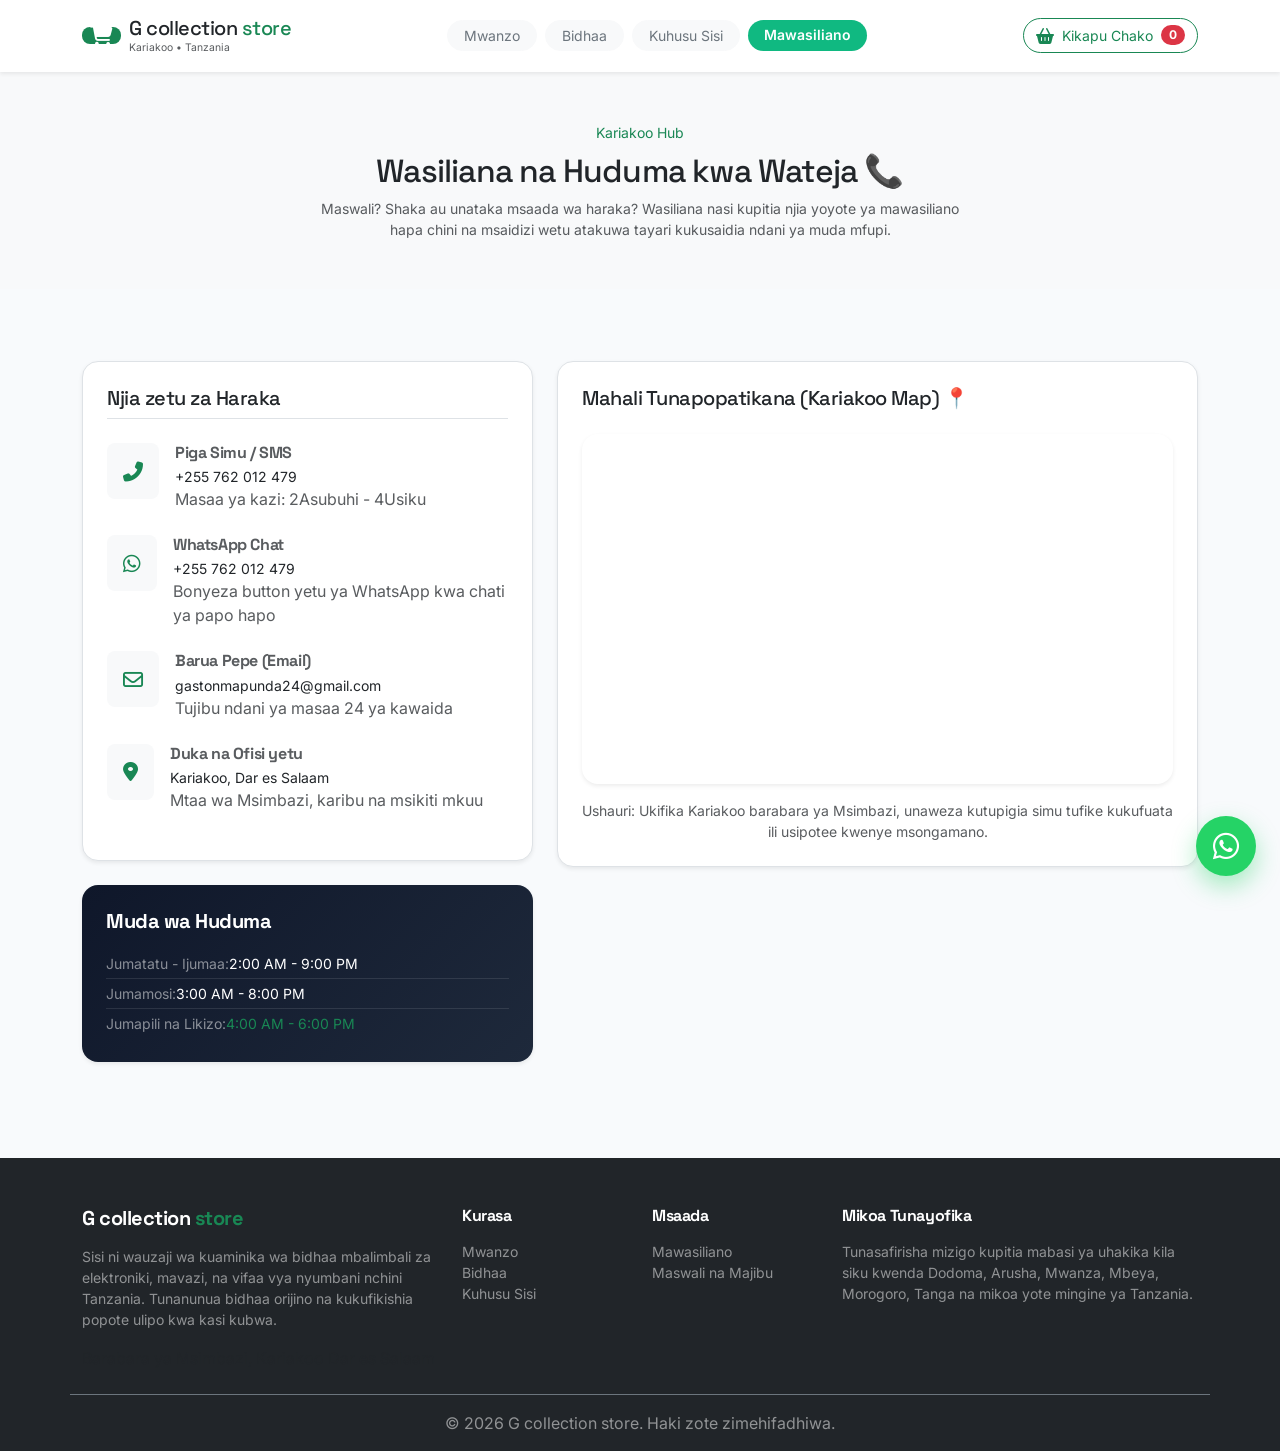
<file: static/contact.html>
<!DOCTYPE html>
<html lang="sw">
<head>
  <meta charset="UTF-8">
  <meta name="viewport" content="width=device-width, initial-scale=1.0">
  <title>G collection store - Mawasiliano (E-Commerce Tanzania)</title>
  <!-- Bootstrap 5 CSS -->
  <link href="https://cdn.jsdelivr.net/npm/bootstrap@5.3.0/dist/css/bootstrap.min.css" rel="stylesheet">
  <!-- Font Awesome Icons -->
  <link href="https://cdnjs.cloudflare.com/ajax/libs/font-awesome/6.4.0/css/all.min.css" rel="stylesheet">
  <!-- Custom Modern Style -->
  <link href="style.css" rel="stylesheet">
</head>
<body>

  <!-- Header / Navigation -->
  <header class="bg-white border-b border-light sticky-top shadow-sm py-3">
    <div class="container d-flex flex-wrap align-items-center justify-content-between gap-3">
      
      <!-- Brand Logo -->
      <a href="index.html" class="d-flex align-items-center gap-2 text-decoration-none">
        <div class="bg-success text-white rounded-3 p-2 d-flex align-items-center">
          <i class="fas fa-shopping-cart fa-lg"></i>
        </div>
        <div>
          <h2 class="h5 text-dark m-0 font-display">G collection <span class="text-success">store</span></h2>
          <span class="text-muted d-block uppercase tracking-wider" style="font-size: 0.65rem;">Kariakoo • Tanzania</span>
        </div>
      </a>

      <!-- Page Tabs Link Navigation (Desktop-only) -->
      <nav class="d-none d-lg-flex flex-wrap gap-2">
        <a href="index.html" class="btn btn-light btn-sm rounded-pill px-3 text-secondary">Mwanzo</a>
        <a href="products.html" class="btn btn-light btn-sm rounded-pill px-3 text-secondary">Bidhaa</a>
        <a href="about.html" class="btn btn-light btn-sm rounded-pill px-3 text-secondary">Kuhusu Sisi</a>
        <a href="contact.html" class="btn btn-emerald btn-sm rounded-pill px-3">Mawasiliano</a>
      </nav>

      <!-- Actions Block -->
      <div class="d-flex align-items-center gap-2">
        <!-- Basket Cart indicator -->
        <button class="btn btn-outline-success rounded-pill d-flex align-items-center gap-2 relative border-success" data-bs-toggle="offcanvas" data-bs-target="#cart-drawer">
          <i class="fas fa-shopping-basket"></i>
          <span class="small font-weight-bold d-none d-sm-inline">Kikapu Chako</span>
          <span id="cart-count-badge" class="badge bg-danger rounded-pill">0</span>
        </button>

        <!-- Mobile Menu Button -->
        <button class="btn btn-light rounded-pill d-lg-none border border-secondary border-opacity-30" data-bs-toggle="offcanvas" data-bs-target="#mobile-menu-drawer" aria-label="Fungua Menu">
          <i class="fas fa-bars"></i>
        </button>
      </div>

    </div>
  </header>

  <!-- Title Description -->
  <section class="bg-light py-5 border-bottom border-light">
    <div class="container text-center">
      <span class="text-success uppercase font-weight-bold small block">Kariakoo Hub</span>
      <h1 class="font-display font-weight-extrabold text-dark h2 my-2">Wasiliana na Huduma kwa Wateja 📞</h1>
      <p class="text-muted small mt-2 mb-0 mx-auto" style="max-width: 650px;">Maswali? Shaka au unataka msaada wa haraka? Wasiliana nasi kupitia njia yoyote ya mawasiliano hapa chini na msaidizi wetu atakuwa tayari kukusaidia ndani ya muda mfupi.</p>
    </div>
  </section>

  <!-- Split Grid content -->
  <main class="container py-5 my-4">
    <div class="row g-4 leading-relaxed">
      
      <!-- Contact Cards -->
      <div class="col-lg-5 text-start">
        <div class="bg-white p-4 rounded-4 border shadow-sm space-y-6">
          <h3 class="font-display h5 text-dark border-bottom pb-2">Njia zetu za Haraka</h3>

          <div class="d-flex align-items-start gap-3 my-4">
            <div class="bg-light text-success rounded-3 p-3"><i class="fas fa-phone-alt fa-lg"></i></div>
            <div>
              <h6 class="text-xs text-muted font-weight-bold uppercase mb-1">Piga Simu / SMS</h6>
              <p class="small text-dark font-weight-extrabold mb-0">+255 762 012 479</p>
              <span class="text-muted xsmall block">Masaa ya kazi: 2Asubuhi - 4Usiku</span>
            </div>
          </div>

          <div class="d-flex align-items-start gap-3 my-4">
            <div class="bg-light text-success rounded-3 p-3"><i class="fab fa-whatsapp fa-lg"></i></div>
            <div>
              <h6 class="text-xs text-muted font-weight-bold uppercase mb-1">WhatsApp Chat</h6>
              <p class="small text-dark font-weight-extrabold mb-0">+255 762 012 479</p>
              <span class="text-muted xsmall block">Bonyeza button yetu ya WhatsApp kwa chati ya papo hapo</span>
            </div>
          </div>

          <div class="d-flex align-items-start gap-3 my-4">
            <div class="bg-light text-success rounded-3 p-3"><i class="far fa-envelope fa-lg"></i></div>
            <div>
              <h6 class="text-xs text-muted font-weight-bold uppercase mb-1">Barua Pepe (Email)</h6>
              <p class="small text-dark font-weight-extrabold mb-0">gastonmapunda24@gmail.com</p>
              <span class="text-muted xsmall block">Tujibu ndani ya masaa 24 ya kawaida</span>
            </div>
          </div>

          <div class="d-flex align-items-start gap-3 my-4">
            <div class="bg-light text-success rounded-3 p-3"><i class="fas fa-map-marker-alt fa-lg"></i></div>
            <div>
              <h6 class="text-xs text-muted font-weight-bold uppercase mb-1">Duka na Ofisi yetu</h6>
              <p class="small text-dark font-weight-extrabold mb-0">Kariakoo, Dar es Salaam</p>
              <span class="text-muted xsmall block">Mtaa wa Msimbazi, karibu na msikiti mkuu</span>
            </div>
          </div>
        </div>

        <!-- Working schedule card -->
        <div class="gradient-bg text-white p-4 rounded-4 my-4 shadow-sm position-relative overflow-hidden">
          <h5 class="font-display font-weight-bold text-white mb-3">Muda wa Huduma</h5>
          <div class="small text-white-50 leading-relaxed">
            <div class="d-flex justify-between py-1 border-bottom border-light border-opacity-10">
              <span>Jumatatu - Ijumaa:</span>
              <span class="font-weight-bold text-white">2:00 AM - 9:00 PM</span>
            </div>
            <div class="d-flex justify-between py-1 border-bottom border-light border-opacity-10">
              <span>Jumamosi:</span>
              <span class="font-weight-bold text-white">3:00 AM - 8:00 PM</span>
            </div>
            <div class="d-flex justify-between py-1">
              <span>Jumapili na Likizo:</span>
              <span class="font-weight-bold text-success">4:00 AM - 6:00 PM</span>
            </div>
          </div>
        </div>
      </div>

      <!-- Map Block -->
      <div class="col-lg-7">
        <div class="bg-white p-4 rounded-4 border shadow-sm">
          <h4 class="font-display h5 text-dark mb-4">Mahali Tunapopatikana (Kariakoo Map) 📍</h4>
          <div class="rounded-4 overflow-hidden shadow-sm" style="height: 350px;">
            <iframe 
              title="G collection store Location Map"
              src="https://www.google.com/maps/embed?pb=!1m18!1m12!1m3!1d15846.883907579975!2d39.2687!3d-6.8167!2m3!1f0!2f0!3f0!3m2!1i1024!2i768!4f13.1!3m3!1m2!1s0x185c4b1234567891%3A0x1234567890abcdef!2sKariakoo%2C%20Dar%20es%20Salaam!5e0!3m2!1sen!2stz!4v1620000000000!5m2!1sen!2stz" 
              class="w-100 h-100 border-0"
              allowfullscreen="" 
              loading="lazy"
            ></iframe>
          </div>
          <p class="text-muted small italic text-center mt-3 mb-0">Ushauri: Ukifika Kariakoo barabara ya Msimbazi, unaweza kutupigia simu tufike kukufuata ili usipotee kwenye msongamano.</p>
        </div>
      </div>

    </div>
  </main>

  <!-- Cart Flyout Drawer Modal -->
  <div class="offcanvas offcanvas-end" tabindex="-1" id="cart-drawer">
    <div class="offcanvas-header border-b">
      <h5 class="offcanvas-title font-display d-flex align-items-center gap-2">
        <i class="fas fa-shopping-cart text-success"></i> Kikapu cha Ununuzi
      </h5>
      <button type="button" class="btn-close" data-bs-dismiss="offcanvas" aria-label="Close"></button>
    </div>
    <div class="offcanvas-body d-flex flex-column justify-content-between p-4">
      <div id="cart-items-body" class="overflow-y-auto mb-4" style="max-height: 60vh;">
        <!-- Loaded by script -->
      </div>

      <!-- Footer Cart inputs -->
      <div id="cart-footer" class="border-top pt-3" style="display: none;">
        <div class="mb-3">
          <label class="form-label font-weight-bold small text-muted uppercase">Taarifa za mteja</label>
          <div class="row g-2">
            <div class="col-6">
              <input type="text" id="buyer-name" class="form-control form-control-sm" placeholder="Jina lako">
            </div>
            <div class="col-6">
              <input type="text" id="buyer-location" class="form-control form-control-sm" placeholder="Mahali (mfano: Kinondoni)">
            </div>
          </div>
        </div>
        <div class="d-flex justify-content-between align-items-end mb-3">
          <span class="font-weight-bold text-dark">Jumla Kuu:</span>
          <span id="cart-total-amount" class="h5 text-success font-weight-extrabold m-0">TZS 0</span>
        </div>
        <button onclick="sendCartToWhatsApp()" class="btn btn-emerald btn-lg w-100 py-3 shadow-sm font-weight-bold">
          <i class="fab fa-whatsapp me-2"></i> Tuma Oda WhatsApp
        </button>
      </div>
    </div>
  </div>

  <!-- Mobile Menu Drawer -->
  <div class="offcanvas offcanvas-start" tabindex="-1" id="mobile-menu-drawer">
    <div class="offcanvas-header border-bottom">
      <h5 class="offcanvas-title font-display d-flex align-items-center gap-2">
        <i class="fas fa-shopping-cart text-success"></i> G collection <span class="text-success">store</span>
      </h5>
      <button type="button" class="btn-close" data-bs-dismiss="offcanvas" aria-label="Close"></button>
    </div>
    <div class="offcanvas-body p-4">
      <div class="d-flex flex-column gap-3">
        <a href="index.html" class="btn btn-light rounded-3 py-3 text-start px-3 font-semibold d-flex align-items-center gap-3"><i class="fas fa-home text-success"></i> Mwanzo</a>
        <a href="products.html" class="btn btn-light rounded-3 py-3 text-start px-3 font-semibold d-flex align-items-center gap-3"><i class="fas fa-shopping-bag text-success"></i> Bidhaa</a>
        <a href="about.html" class="btn btn-light rounded-3 py-3 text-start px-3 font-semibold d-flex align-items-center gap-3"><i class="fas fa-info-circle text-success"></i> Kuhusu Sisi</a>
        <a href="contact.html" class="btn btn-light rounded-3 py-3 text-start px-3 font-semibold d-flex align-items-center gap-3"><i class="fas fa-envelope text-success"></i> Mawasiliano</a>
        <a href="about.html#faq-section" class="btn btn-light rounded-3 py-3 text-start px-3 font-semibold d-flex align-items-center gap-3"><i class="fas fa-question-circle text-success"></i> Maswali na Majibu</a>
        <a href="/" class="btn btn-light rounded-3 py-3 text-start px-3 font-semibold d-flex align-items-center gap-3"><i class="fas fa-tools text-success"></i> Dhibiti Duka</a>
      </div>
    </div>
  </div>

  <!-- WhatsApp Floating Button -->
  <a href="https://wa.me/255762012479" target="_blank" class="whatsapp-float">
    <i class="fab fa-whatsapp"></i>
  </a>

  <!-- Toast Notification panel -->
  <div id="toast-container" class="position-fixed top-0 start-50 translate-middle-x p-3 z-index-1050"></div>

  <!-- Footer block -->
  <footer class="bg-dark text-white-50 pt-5 pb-3">
    <div class="container border-bottom border-secondary border-opacity-20 pb-4">
      <div class="row g-4 text-start">
        <div class="col-md-4">
          <h5 class="text-white font-display mb-3">G collection <span class="text-success">store</span></h5>
          <p class="small">Sisi ni wauzaji wa kuaminika wa bidhaa mbalimbali za elektroniki, mavazi, na vifaa vya nyumbani nchini Tanzania. Tunanunua bidhaa orijino na kukufikishia popote ulipo kwa kasi kubwa.</p>
          <span class="xsmall text-muted block text-emerald-400">Barabara ya Msimbazi, Kariakoo Dar es Salaam</span>
        </div>
        <div class="col-md-2">
          <h6 class="text-white font-display mb-3 text-xs uppercase tracking-wider">Kurasa</h6>
          <ul class="list-unstyled small space-y-2">
            <li><a href="index.html" class="text-white-50 text-decoration-none hover-emerald">Mwanzo</a></li>
            <li><a href="products.html" class="text-white-50 text-decoration-none hover-emerald">Bidhaa</a></li>
            <li><a href="about.html" class="text-white-50 text-decoration-none hover-emerald">Kuhusu Sisi</a></li>
          </ul>
        </div>
        <div class="col-md-2">
          <h6 class="text-white font-display mb-3 text-xs uppercase tracking-wider">Msaada</h6>
          <ul class="list-unstyled small space-y-2">
            <li><a href="contact.html" class="text-white-50 text-decoration-none hover-emerald">Mawasiliano</a></li>
            <li><a href="about.html#faq-section" class="text-white-50 text-decoration-none hover-emerald">Maswali na Majibu</a></li>
          </ul>
        </div>
        <div class="col-md-4">
          <h6 class="text-white font-display mb-3 text-xs uppercase tracking-wider">Mikoa Tunayofika</h6>
          <p class="small">Tunasafirisha mizigo kupitia mabasi ya uhakika kila siku kwenda Dodoma, Arusha, Mwanza, Mbeya, Morogoro, Tanga na mikoa yote mingine ya Tanzania.</p>
        </div>
      </div>
    </div>
    <div class="container pt-3 text-center text-xs">
      <p class="m-0">© 2026 G collection store. Haki zote zimehifadhiwa.</p>
    </div>
  </footer>

  <!-- Bootstrap 5 JS -->
  <script src="https://cdn.jsdelivr.net/npm/bootstrap@5.3.0/dist/js/bootstrap.bundle.min.js"></script>
  <!-- Core Script file -->
  <script src="script.js"></script>
</body>
</html>
</file>
<file: static/style.css>
/* G collection store - Custom Stylesheet */
@import url('https://fonts.googleapis.com/css2?family=Inter:wght@300;400;500;650;700;800&family=Space+Grotesk:wght@400;500;600;700&display=swap');

:root {
  --font-sans: 'Inter', sans-serif;
  --font-display: 'Space Grotesk', sans-serif;
  --primary-color: #10b981; /* Emerald-500 */
  --primary-hover: #059669; /* Emerald-600 */
  --dark-color: #0f172a; /* Slate-900 */
  --light-bg: #f8fafc; /* Slate-50 */
}

body {
  font-family: var(--font-sans);
  background-color: var(--light-bg);
  color: #1e293b;
  overflow-x: hidden;
}

h1, h2, h3, h4, h5, h6 {
  font-family: var(--font-display);
  font-weight: 700;
  letter-spacing: -0.025em;
}

/* Custom Gradients */
.gradient-bg {
  background: linear-gradient(135deg, #0f172a 0%, #1e293b 100%);
}

.text-gradient {
  background: linear-gradient(to right, #10b981, #34d399);
  -webkit-background-clip: text;
  -webkit-text-fill-color: transparent;
}

/* WhatsApp Floating Button */
.whatsapp-float {
  position: fixed;
  bottom: 24px;
  right: 24px;
  width: 60px;
  height: 60px;
  background-color: #25d366;
  color: white;
  border-radius: 50%;
  display: flex;
  align-items: center;
  justify-content: center;
  font-size: 30px;
  box-shadow: 0 10px 25px rgba(37, 211, 102, 0.4);
  z-index: 1000;
  transition: all 0.3s ease;
  animation: bounce 2s infinite;
  text-decoration: none !important;
}

.whatsapp-float:hover {
  transform: scale(1.1);
  color: white;
  box-shadow: 0 15px 30px rgba(37, 211, 102, 0.6);
}

@keyframes bounce {
  0%, 100% { transform: translateY(0); }
  50% { transform: translateY(-10px); }
}

/* Product Cards */
.product-card {
  transition: all 0.3s cubic-bezier(0.4, 0, 0.2, 1);
  border: 1px solid #f1f5f9;
  overflow: hidden;
  border-radius: 16px;
  height: 100%;
  display: flex;
  flex-direction: column;
  background: white;
}

.product-card:hover {
  transform: translateY(-8px);
  box-shadow: 0 20px 25px -5px rgba(0, 0, 0, 0.05), 0 10px 10px -5px rgba(0, 0, 0, 0.04);
  border-color: #d1fae5;
}

.product-card .img-container {
  position: relative;
  overflow: hidden;
  background-color: #f8fafc;
  aspect-ratio: 1;
}

.product-card img {
  width: 100%;
  height: 100%;
  object-fit: cover;
  transition: transform 0.5s ease;
}

.product-card:hover img {
  transform: scale(1.05);
}

/* Elegant Utilities */
.btn-emerald {
  background-color: var(--primary-color);
  color: white;
  font-weight: 600;
  border-radius: 10px;
  transition: all 0.2s ease;
  border: none;
}

.btn-emerald:hover {
  background-color: var(--primary-hover);
  color: white;
  transform: translateY(-1px);
}

.badge-category {
  position: absolute;
  top: 12px;
  left: 12px;
  background-color: rgba(15, 23, 42, 0.85);
  color: white;
  padding: 4px 10px;
  font-size: 10px;
  font-weight: 700;
  border-radius: 6px;
  text-transform: uppercase;
  z-index: 2;
  backdrop-filter: blur(4px);
}

/* Cart Toggle Drawer style */
.cart-badge {
  position: absolute;
  top: -8px;
  right: -8px;
  background-color: #ef4444;
  color: white;
  font-size: 10px;
  font-weight: 700;
  width: 20px;
  height: 20px;
  border-radius: 50%;
  display: flex;
  align-items: center;
  justify-content: center;
  border: 2px solid white;
}
</file>
